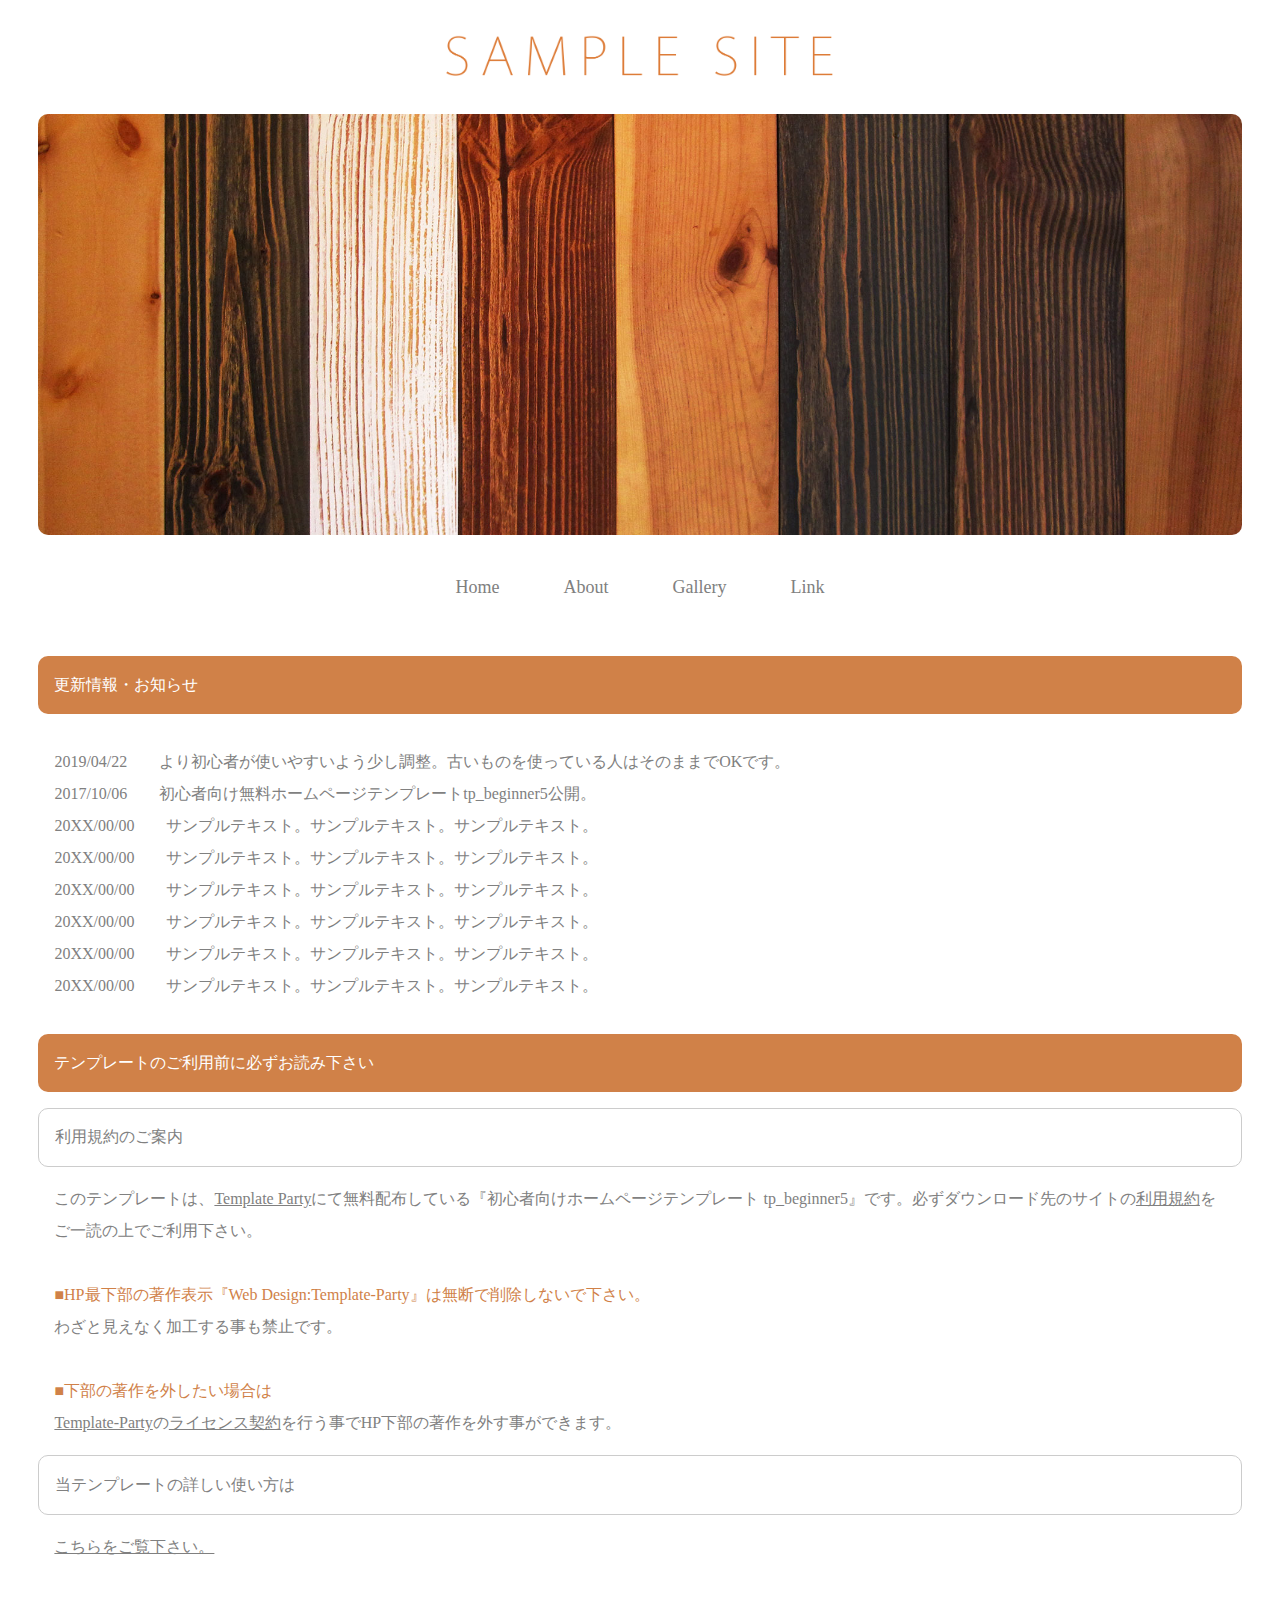
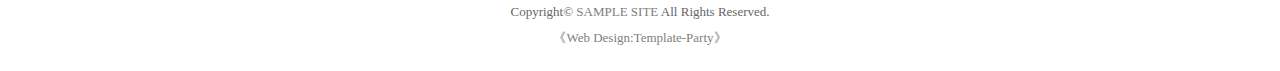
<file: index.html>
<!DOCTYPE html>
<html lang="ja">
<head>
  <meta charset="UTF-8">
  <meta name="viewport" content="width=device-width, initial-scale=1.0">
  <link rel="stylesheet" href="style.css">
  <link rel="stylesheet" href="responsive.css">
  <title>TEST1</title>
</head>
<body>
<div class="container">
 <header>
   <img class="logoimg" src="images/logo.png" alt="logo">
   <img class="mainimg" src="images/mainimg.jpg" alt="main">
 </header>

 <nav>
 <ul>
  <li><a href="#">Home</a></li>
  <li><a href="about.html" target="_blank">About</a></li>
  <li><a href="gallery.html" target="_blank">Gallery</a></li>
  <li><a href="link.html" target="_blank">Link</a></li>
 </ul>
</nav>

<section>
  <h2 class="s-title"> 更新情報・お知らせ</h2>
  <div class="s-contents">
    <dl>
      <dt>2019/04/22</dt>
      <dd>より初心者が使いやすいよう少し調整。古いものを使っている人はそのままでOKです。</dd>
    </dl>
    <dl>
      <dt>2017/10/06</dt>
      <dd>初心者向け無料ホームページテンプレートtp_beginner5公開。</dd>
    </dl>
    <dl>
      <dt>20XX/00/00</dt>
      <dd>サンプルテキスト。サンプルテキスト。サンプルテキスト。</dd>
    </dl>
    <dl>
      <dt>20XX/00/00</dt>
      <dd>サンプルテキスト。サンプルテキスト。サンプルテキスト。</dd>
    </dl>
    <dl>
      <dt>20XX/00/00</dt>
      <dd>サンプルテキスト。サンプルテキスト。サンプルテキスト。</dd>
    </dl>
    <dl>
      <dt>20XX/00/00</dt>
      <dd>サンプルテキスト。サンプルテキスト。サンプルテキスト。</dd>
    </dl>
    <dl>
      <dt>20XX/00/00</dt>
      <dd>サンプルテキスト。サンプルテキスト。サンプルテキスト。</dd>
    </dl>
    <dl>
      <dt>20XX/00/00</dt>
      <dd>サンプルテキスト。サンプルテキスト。サンプルテキスト。</dd>
    </dl></div>
</section>

<section>
  <h2 class="s-title">テンプレートのご利用前に必ずお読み下さい</h2>
  <h3 class="s-subtitle">利用規約のご案内</h3>
  <div class="s-contents">
  <p>このテンプレートは、<a href="#">Template Party</a>にて無料配布している『初心者向けホームページテンプレート tp_beginner5』です。必ずダウンロード先のサイトの<a href="#">利用規約</a>をご一読の上でご利用下さい。</p><br>
  <p> <span class="s-id">■HP最下部の著作表示『Web Design:Template-Party』は無断で削除しないで下さい。</span></p>
    <p>わざと見えなく加工する事も禁止です。</p><br>
    <p><span class="s-id"> ■下部の著作を外したい場合は</span></p>
    <p><a href="#">Template-Party</a>の<a href="#">ライセンス契約</a>を行う事でHP下部の著作を外す事ができます。</p>

  </div>

  <h3 class="s-subtitle">当テンプレートの詳しい使い方は</h3>
  <div class="s-contents">
  <p><a href="#">こちらをご覧下さい。</a></p>
</div>
</section>

<footer>
  Copyright&copy; <a href="#">SAMPLE SITE</a> All Rights Reserved. <br>
  《<a href="#">Web Design:Template-Party</a>》
</footer>

</div>
</body>
</html>
</file>
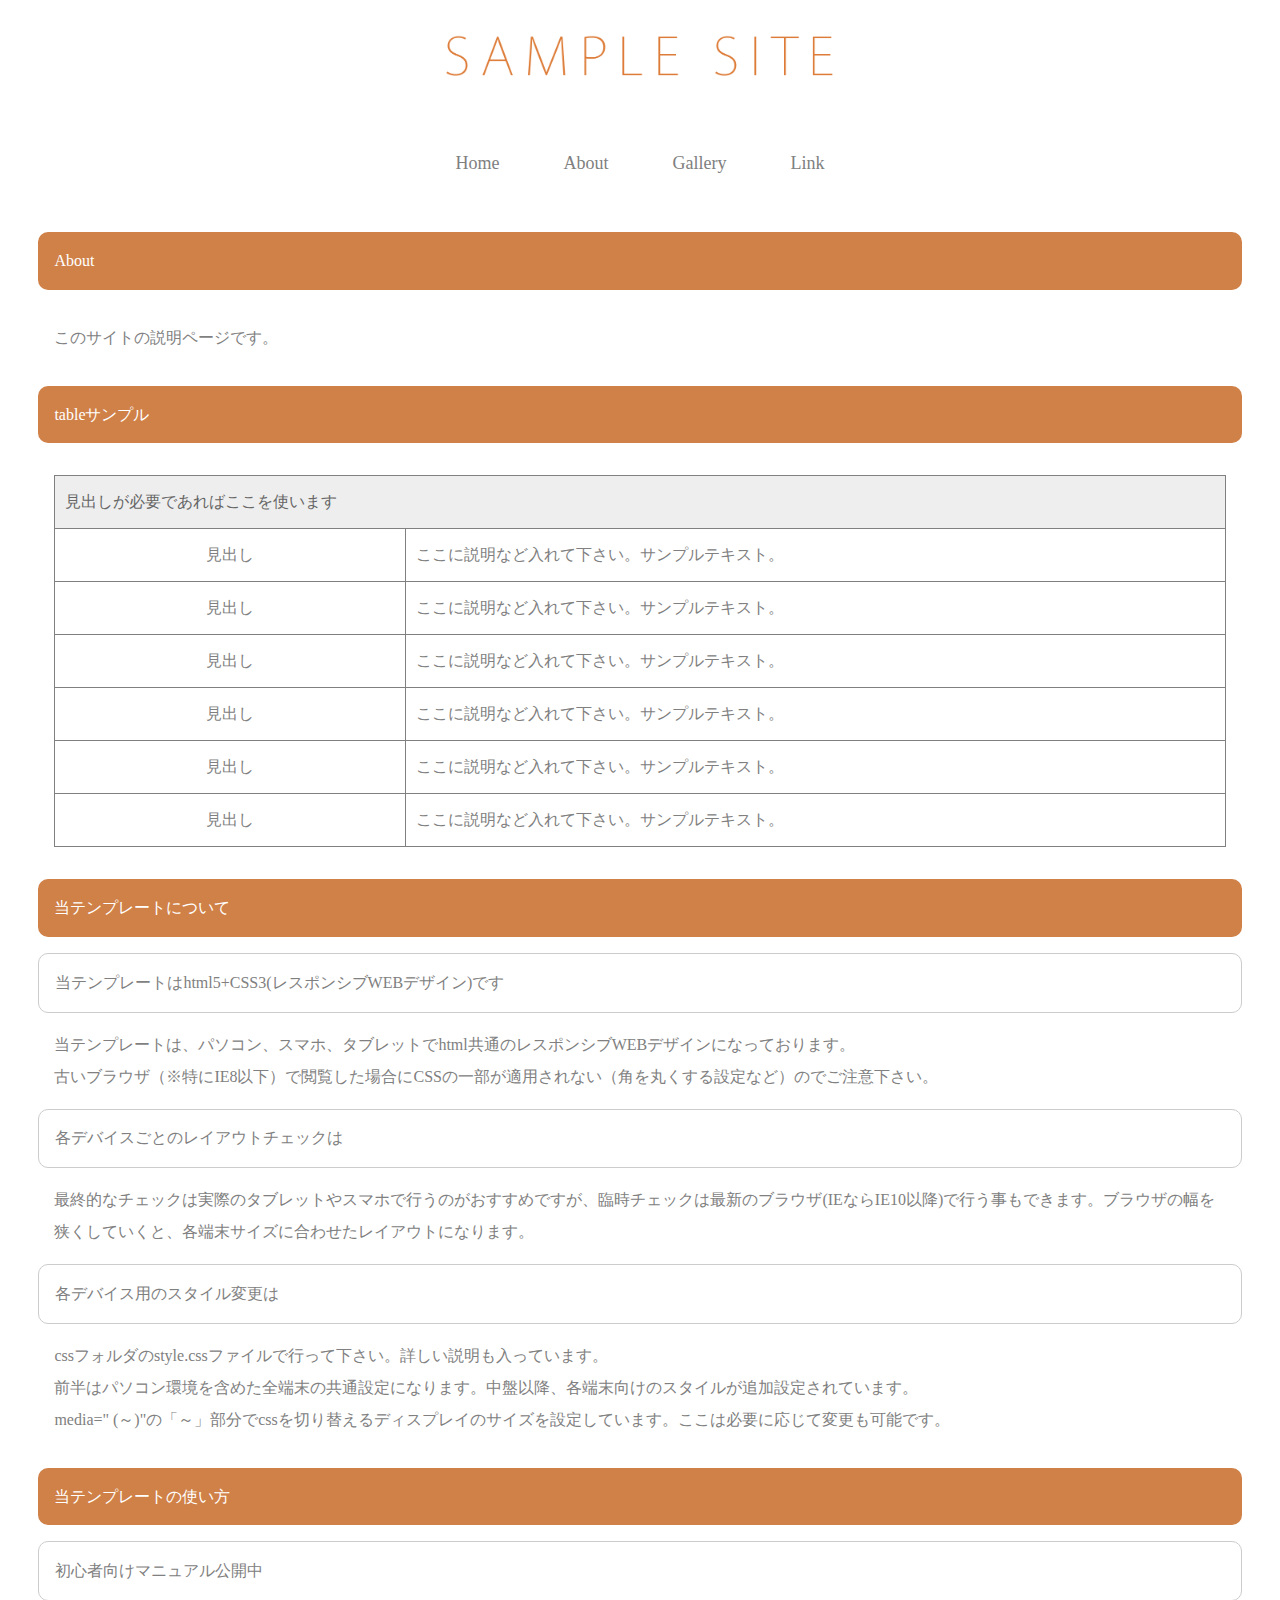
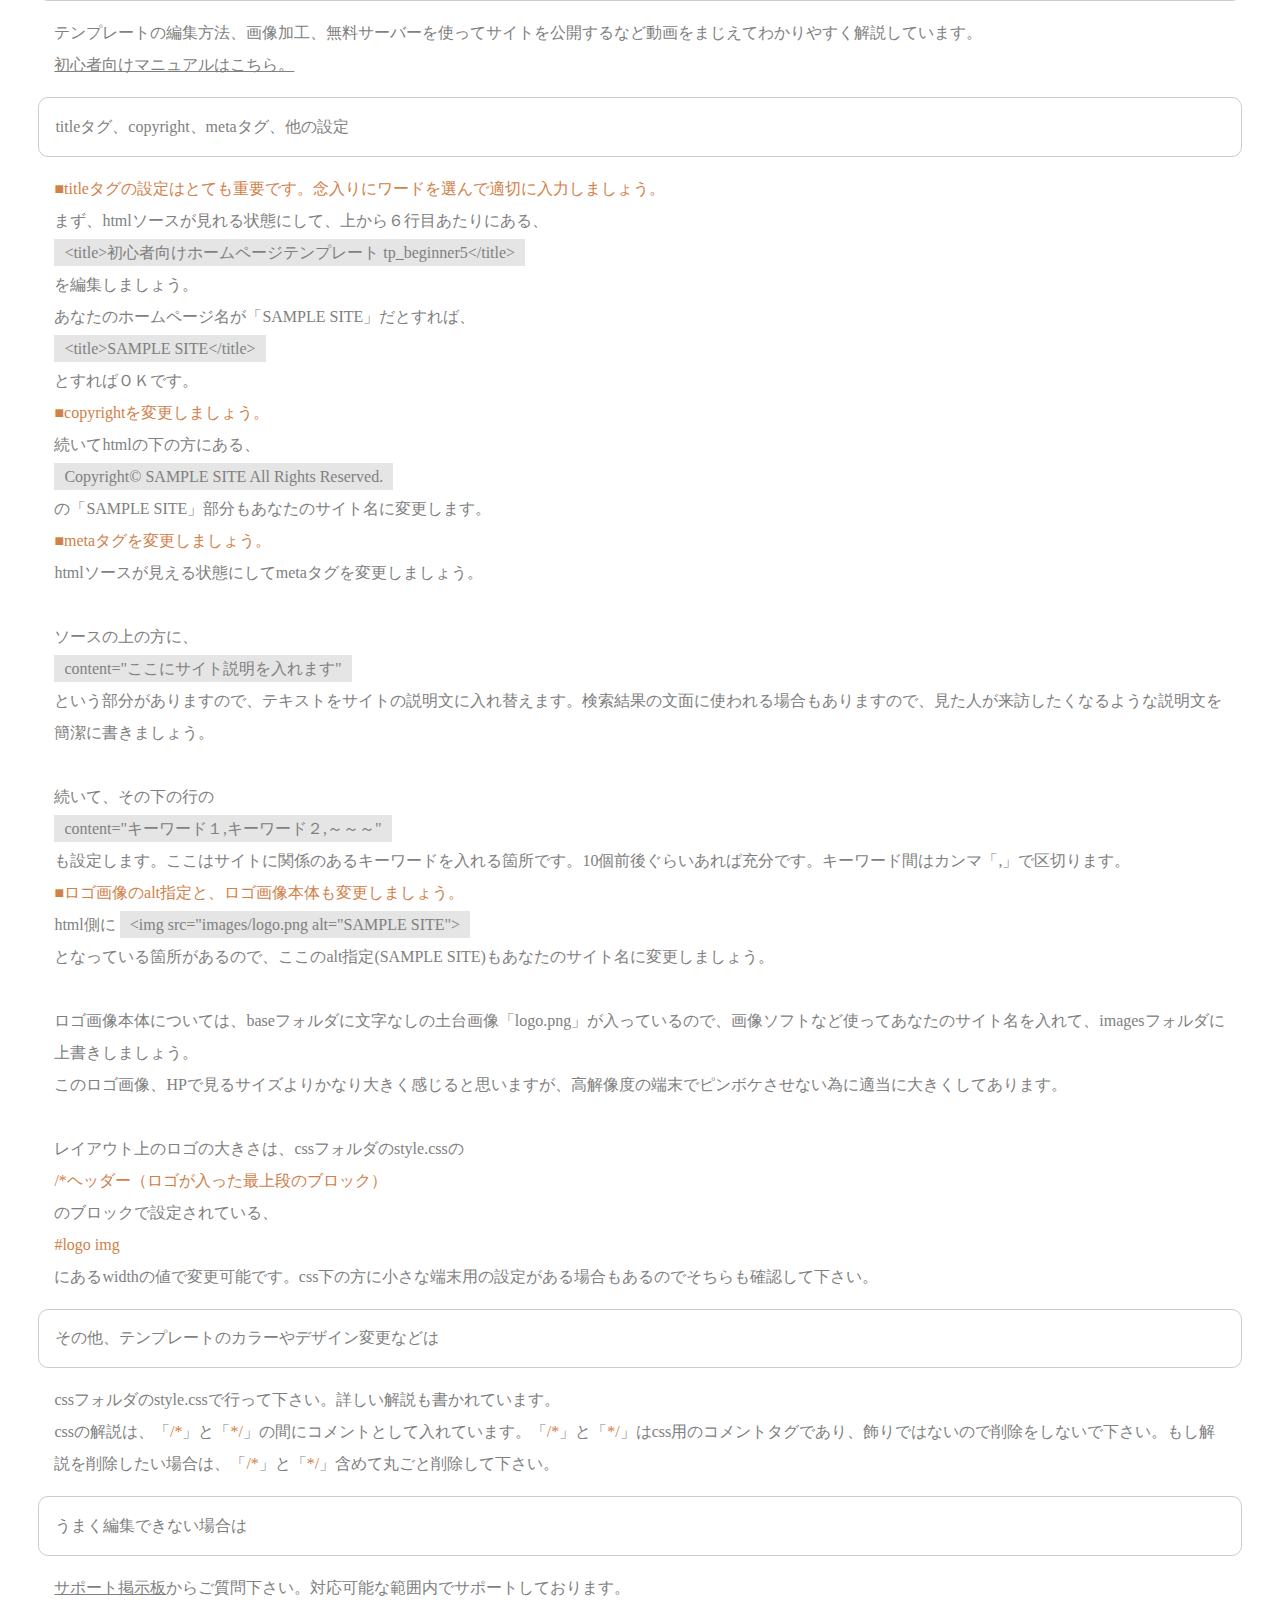
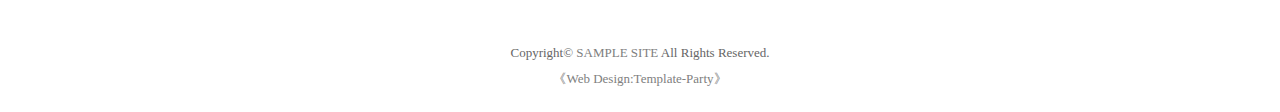
<file: about.html>
<!DOCTYPE html>
<html lang="ja">
<head>
  <meta charset="UTF-8">
  <meta name="viewport" content="width=device-width, initial-scale=1.0">
  <link rel="stylesheet" href="style.css">
  <link rel="stylesheet" href="responsive.css">
  <title>TEST1</title>
</head>
<body>
<div class="container">
 <header>
   <img class="logoimg" src="images/logo.png" alt="logo">
 </header>

 <nav>
 <ul>
  <li><a href="index.html" target="_blank">Home</a></li>
  <li><a href="#">About</a></li>
  <li><a href="gallery.html" target="_blank">Gallery</a></li>
  <li><a href="link.html" target="_blank">Link</a></li>
 </ul>
</nav>

<section>
  <h2 class="s-title">About</h2>
  <div class="s-contents">
    <p>このサイトの説明ページです。</p>
  </div>
</section>

<section>
  <h2 class="s-title">tableサンプル</h2>
  <div class="s-contents">
  <table>
    <tr>
    <th colspan="2">見出しが必要であればここを使います</th>
    </tr>
    <tr>
     <td class="index">見出し</td>
     <td>ここに説明など入れて下さい。サンプルテキスト。</td>
    </tr>
    <tr>
     <td class="index">見出し</td>
     <td>ここに説明など入れて下さい。サンプルテキスト。</td>
    </tr>
    <tr>
     <td class="index">見出し</td>
     <td>ここに説明など入れて下さい。サンプルテキスト。</td>
    </tr>       <tr>
     <td class="index">見出し</td>
     <td>ここに説明など入れて下さい。サンプルテキスト。</td>
    </tr>       <tr>
     <td class="index">見出し</td>
     <td>ここに説明など入れて下さい。サンプルテキスト。</td>
    </tr>       <tr>
     <td class="index">見出し</td>
     <td>ここに説明など入れて下さい。サンプルテキスト。</td>
    </tr>
  </table>
</div>
</section>

<section>
  <h2 class="s-title">当テンプレートについて</h2>
  <h3 class="s-subtitle">当テンプレートはhtml5+CSS3(レスポンシブWEBデザイン)です</h3>
   <div class="s-contents">
    <p>当テンプレートは、パソコン、スマホ、タブレットでhtml共通のレスポンシブWEBデザインになっております。
      <br>
    古いブラウザ（※特にIE8以下）で閲覧した場合にCSSの一部が適用されない（角を丸くする設定など）のでご注意下さい。</p>
   </div>
  <h3 class="s-subtitle">各デバイスごとのレイアウトチェックは</h3>
   <div class="s-contents">
    <p>最終的なチェックは実際のタブレットやスマホで行うのがおすすめですが、臨時チェックは最新のブラウザ(IEならIE10以降)で行う事もできます。ブラウザの幅を狭くしていくと、各端末サイズに合わせたレイアウトになります。</p>
  </div>
   
  <h3 class="s-subtitle">各デバイス用のスタイル変更は</h3>
 <div class="s-contents">
  <p>cssフォルダのstyle.cssファイルで行って下さい。詳しい説明も入っています。<br>
    前半はパソコン環境を含めた全端末の共通設定になります。中盤以降、各端末向けのスタイルが追加設定されています。<br>
     media=" (～)"の「～」部分でcssを切り替えるディスプレイのサイズを設定しています。ここは必要に応じて変更も可能です。</p>
 </div>
</section>

<section>
  <h2 class="s-title">当テンプレートの使い方</h2>
  <h3 class="s-subtitle">初心者向けマニュアル公開中 </h3>
<div class="s-contents">
  <p>テンプレートの編集方法、画像加工、無料サーバーを使ってサイトを公開するなど動画をまじえてわかりやすく解説しています。<br>
    <a href="#">初心者向けマニュアルはこちら。</a></p>
</div>
  <h3 class="s-subtitle">titleタグ、copyright、metaタグ、他の設定</h3>
  <div class="s-contents">
    <p class="s-id">■titleタグの設定はとても重要です。念入りにワードを選んで適切に入力しましょう。</p>
    <p>まず、htmlソースが見れる状態にして、上から６行目あたりにある、
      <br>
      <span class="s-color">&lt;title&gt;初心者向けホームページテンプレート tp_beginner5&lt;/title&gt;</span><br>
      を編集しましょう。
      <br>
    あなたのホームページ名が「SAMPLE SITE」だとすれば、
      <br>
    <span class="s-color">&lt;title&gt;SAMPLE SITE&lt;/title&gt;</span><br>
    とすればＯＫです。</p>

    <p class="s-id">■copyrightを変更しましょう。</p>
    <p>続いてhtmlの下の方にある、<br>
    <span class="s-color">Copyright© SAMPLE SITE All Rights Reserved.</span><br>
    の「SAMPLE SITE」部分もあなたのサイト名に変更します。</p>
    
    <p class="s-id">■metaタグを変更しましょう。</p>
    <p>htmlソースが見える状態にしてmetaタグを変更しましょう。
      <br><br>
      ソースの上の方に、<br>
      <span class="s-color">content="ここにサイト説明を入れます"</span><br>
      という部分がありますので、テキストをサイトの説明文に入れ替えます。検索結果の文面に使われる場合もありますので、見た人が来訪したくなるような説明文を簡潔に書きましょう。
      <br><br>
      続いて、その下の行の
      <br>
      <span class="s-color">content="キーワード１,キーワード２,～～～"</span><br>
      も設定します。ここはサイトに関係のあるキーワードを入れる箇所です。10個前後ぐらいあれば充分です。キーワード間はカンマ「,」で区切ります。
      </p>

    <p class="s-id">■ロゴ画像のalt指定と、ロゴ画像本体も変更しましょう。</p>
    <p>html側に
      <span class="s-color">&lt;img src="images/logo.png alt="SAMPLE SITE"&gt;</span><br>
      となっている箇所があるので、ここのalt指定(SAMPLE SITE)もあなたのサイト名に変更しましょう。
      <br><br>
      ロゴ画像本体については、baseフォルダに文字なしの土台画像「logo.png」が入っているので、画像ソフトなど使ってあなたのサイト名を入れて、imagesフォルダに上書きしましょう。<br>
      このロゴ画像、HPで見るサイズよりかなり大きく感じると思いますが、高解像度の端末でピンボケさせない為に適当に大きくしてあります。
      <br><br>
      レイアウト上のロゴの大きさは、cssフォルダのstyle.cssの<br>
      <span class="s-id">/*ヘッダー（ロゴが入った最上段のブロック）</span><br>
      のブロックで設定されている、
      <br>
      <span class="s-id">#logo img</span><br>
      にあるwidthの値で変更可能です。css下の方に小さな端末用の設定がある場合もあるのでそちらも確認して下さい。</p>

  </div>
  <h3 class="s-subtitle">その他、テンプレートのカラーやデザイン変更などは</h3>
  <div class="s-contents">
    <p>
      cssフォルダのstyle.cssで行って下さい。詳しい解説も書かれています。
      <br>
      cssの解説は、「<span class="s-id">/*</span>」と「<span class="s-id">*/</span>」の間にコメントとして入れています。「<span class="s-id">/*</span>」と「<span class="s-id">*/</span>」はcss用のコメントタグであり、飾りではないので削除をしないで下さい。もし解説を削除したい場合は、「<span class="s-id">/*</span>」と「<span class="s-id">*/</span>」含めて丸ごと削除して下さい。
     </p>
  </div>
  <h3 class="s-subtitle">うまく編集できない場合は</h3>
<div class="s-contents">
  <p><a href="https://template-party.com/bbs/">サポート掲示板</a>からご質問下さい。対応可能な範囲内でサポートしております。</p>
</div>


</section>


<footer>
  Copyright&copy; <a href="#">SAMPLE SITE</a> All Rights Reserved. <br>
  《<a href="#">Web Design:Template-Party</a>》
</footer>

</div>
</body>
</html>
</file>
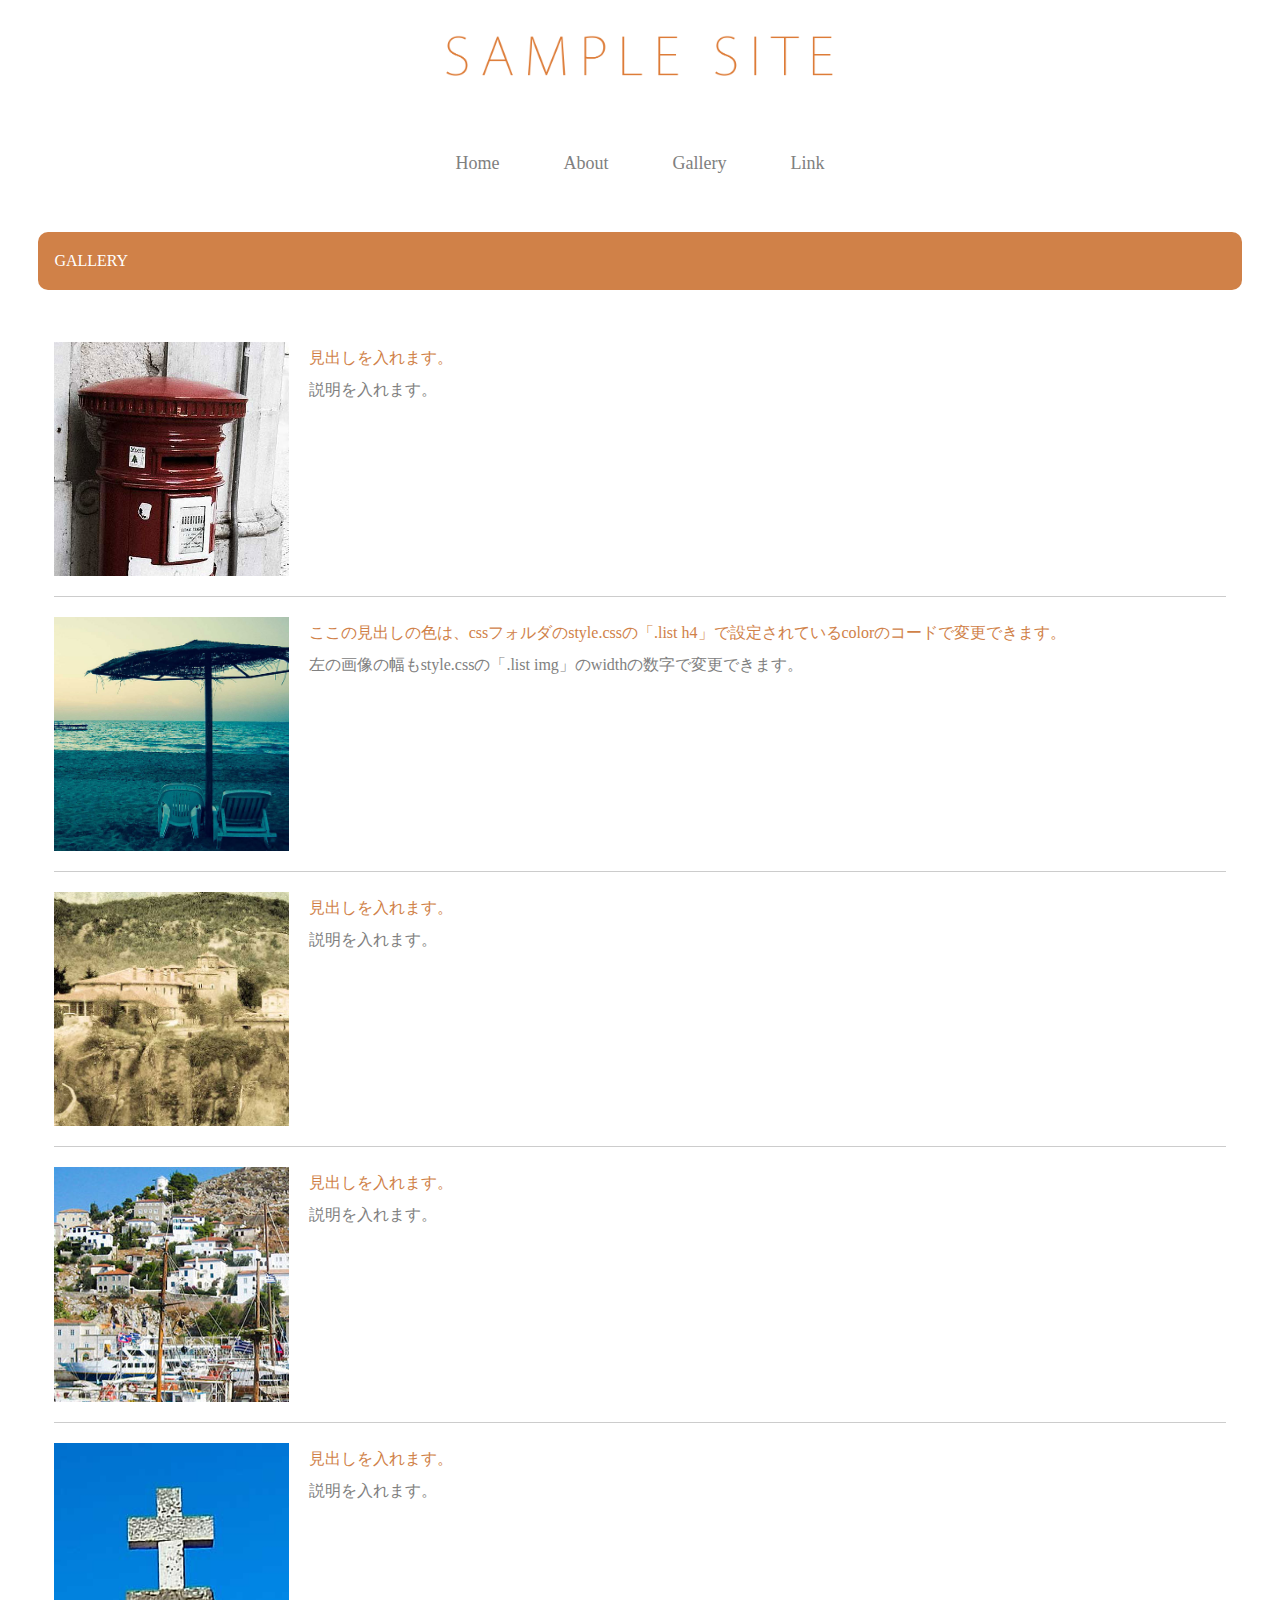
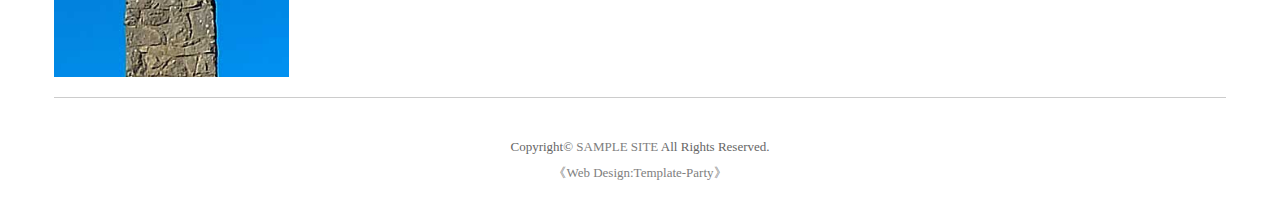
<file: gallery.html>
<!DOCTYPE html>
<html lang="ja">
<head>
  <meta charset="UTF-8">
  <meta name="viewport" content="width=device-width, initial-scale=1.0">
  <link rel="stylesheet" href="style.css">
  <link rel="stylesheet" href="responsive.css">
  <title>TEST1</title>
</head>
<body>
<div class="container">
 <header>
   <img class="logoimg" src="images/logo.png" alt="logo">
 </header>

 <nav>
 <ul>
  <li><a href="index.html" target="_blank">Home</a></li>
  <li><a href="about.html" target="_blank">About</a></li>
  <li><a href="#" >Gallery</a></li>
  <li><a href="link.html" target="_blank">Link</a></li>
 </ul>
</nav>

<section>
  <h2 class="s-title">GALLERY</h2>
 <div class="s-contents">

 <div class="list">
   <img src="images/sample1.jpg" alt="">

   <h4 class="s-id">見出しを入れます。</h4>
    <p>説明を入れます。</p>
 </div>
 <div class="list">
   <img src="images/sample2.jpg" alt="">
   <h4 class="s-id">ここの見出しの色は、cssフォルダのstyle.cssの「.list h4」で設定されているcolorのコードで変更できます。</h4>
    <p>左の画像の幅もstyle.cssの「.list img」のwidthの数字で変更できます。</p>
 </div>
 <div class="list">
   <img src="images/sample3.jpg" alt="">

   <h4 class="s-id">見出しを入れます。</h4>
    <p>説明を入れます。</p>
 </div>
  <div class="list">
     <img src="images/sample4.jpg" alt="">

     <h4 class="s-id">見出しを入れます。</h4>
      <p>説明を入れます。</p>
  </div>
  <div class="list">
    <img src="images/sample5.jpg" alt="">
    <h4 class="s-id">見出しを入れます。</h4>
     <p>説明を入れます。</p>
 </div>
</div>

</section>



<footer>
  Copyright&copy; <a href="#">SAMPLE SITE</a> All Rights Reserved. <br>
  《<a href="#">Web Design:Template-Party</a>》
</footer>

</div>
</body>
</html>
</file>
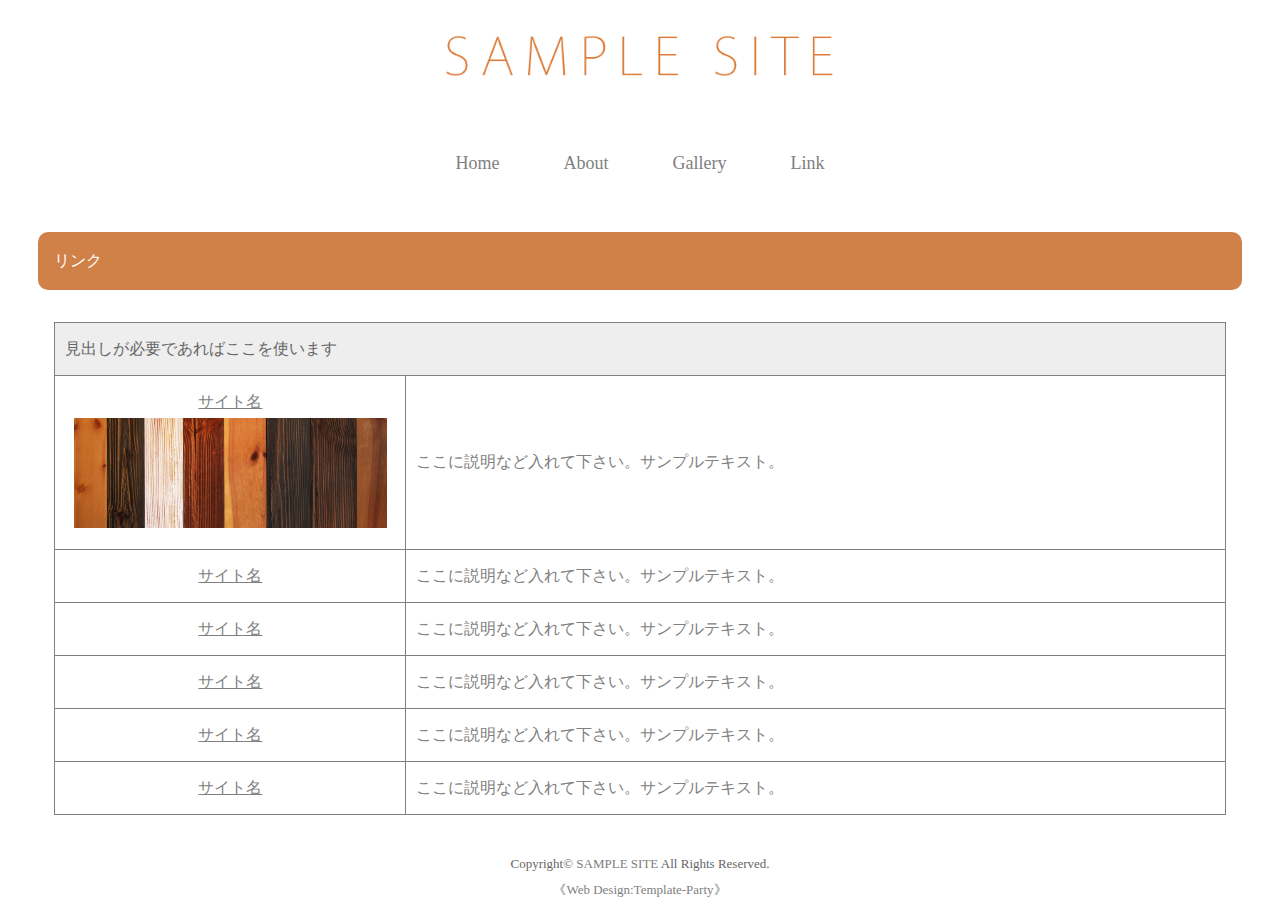
<file: link.html>
<!DOCTYPE html>
<html lang="ja">
<head>
  <meta charset="UTF-8">
  <meta name="viewport" content="width=device-width, initial-scale=1.0">
  <link rel="stylesheet" href="style.css">
  <link rel="stylesheet" href="responsive.css">
  <title>TEST1</title>
</head>
<body>
<div class="container">
 <header>
   <img class="logoimg" src="images/logo.png" alt="logo">
 </header>

 <nav>
 <ul>
  <li><a href="index.html" target="_blank">Home</a></li>
  <li><a href="about.html" target="_blank">About</a></li>
  <li><a href="gallery.html" target="_blank">Gallery</a></li>
  <li><a href="#" >Link</a></li>
 </ul>
</nav>

<section>
  <h2 class="s-title">リンク</h2>
  <div class="s-contents">
  <table >
    <tr>
    <th colspan="2">見出しが必要であればここを使います</th>
    </tr>
    <tr>
     <td class="index"><a href="#">サイト名</a><br>
       <img class="t-mainimg" src="images/mainimg.jpg" ></td>
     <td>ここに説明など入れて下さい。サンプルテキスト。</td>
    </tr>
    <tr>
     <td class="index"><a href="#">サイト名</a></td>        
     <td>ここに説明など入れて下さい。サンプルテキスト。</td>
    </tr>
    <tr>
     <td class="index"><a href="#">サイト名</a></td>
     <td>ここに説明など入れて下さい。サンプルテキスト。</td>
    </tr>       
    <tr>
     <td class="index"><a href="#">サイト名</a></td>
     <td>ここに説明など入れて下さい。サンプルテキスト。</td>
    </tr>       
    <tr>
     <td class="index"><a href="#">サイト名</a></td>       
     <td>ここに説明など入れて下さい。サンプルテキスト。</td>
    </tr>       
    <tr>
     <td class="index"><a href="#">サイト名</a></td>
     <td>ここに説明など入れて下さい。サンプルテキスト。</td>
    </tr>
  </table>
</div>
</section>



<footer>
  Copyright&copy; <a href="#">SAMPLE SITE</a> All Rights Reserved. <br>
  《<a href="#">Web Design:Template-Party</a>》
</footer>

</div>
</body>
</html>
</file>
<file: style.css>
html, body, div, span, object, iframe,
h1, h2, h3, h4, h5, h6, p, blockquote, pre,
abbr, address, cite, code,
del, dfn, em, img, ins, kbd, q, samp,
small, strong, sub, sup, var,
b, i,
dl, dt, dd, ol, ul, li,
fieldset, form, label, legend,
table, caption, tbody, tfoot, thead, tr, th, td,
article, aside, canvas, details, figcaption, figure,
footer, header, hgroup, menu, nav, section, summary,
time, mark, audio, video {
    margin:0;
    padding:0;
    border:0;
    outline:0;
    font-size:100%;
    vertical-align:baseline;
    background:transparent;
}

body {
    line-height:1;
}

article,aside,details,figcaption,figure,
footer,header,hgroup,menu,nav,section {
    display:block;
}

nav ul {
    list-style:none;
}

blockquote, q {
    quotes:none;
}

blockquote:before, blockquote:after,
q:before, q:after {
    content:'';
    content:none;
}

a {
    margin:0;
    padding:0;
    font-size:100%;
    vertical-align:baseline;
    background:transparent;
    color: gray;
}

a:hover{
  color:rgb(208,129,72) ;
  transition:0.3s;
}

/* change colours to suit your needs */
ins {
    background-color:#ff9;
    color:#000;
    text-decoration:none;
}

/* change colours to suit your needs */
mark {
    background-color:#ff9;
    color:#000;
    font-style:italic;
    font-weight:bold;
}

del {
    text-decoration: line-through;
}

abbr[title], dfn[title] {
    border-bottom:1px dotted;
    cursor:help;
}

table {
    border-collapse:collapse;
    border-spacing:0;
}

/* change border colour to suit your needs */
hr {
    display:block;
    height:1px;
    border:0;  
    border-top:1px solid #cccccc;
    margin:1em 0;
    padding:0;
}

input, select {
    vertical-align:middle;
}
li{
  list-style: none;
}
*{
  box-sizing: border-box;
}

/* ================================ */

.container{
  margin: 0 3%;    
  text-align: center;
  color: #666666;;
}

.logoimg{
  width: 400px;
  margin: 35px;
}

.mainimg{
  width: 100%;
  border-radius: 10px;
}

nav li{
  font-size: 18px;
  display: inline-block;
  margin: 20px 0;
}

nav li a{
  text-decoration: none;
  padding:20px 30px;
  display: block;
  border-bottom: 4px solid white;
}

nav li a:hover{
  border-bottom: 4px solid;
}

section{
  text-align: left;
  line-height: 2em;
  color:gray;
}
.s-title, .s-subtitle {
  border-radius: 10px;
  padding: 0.8em 1em;
  font-weight: normal;
}

.s-title{
  background-color: rgb(208,129,72);
  color:white;  
  margin:1em 0;
}
.s-subtitle{
  border:1px solid #ccc;
}
.s-contents{
  padding: 1em;
}

dt{
  float: left;
}

dd{
  display: flex;
  padding-left: 2em;
}

.s-id{
  color: rgb(208,129,72);
  font-weight: normal;
}
.s-color{
  background: #E5E5E5;
  padding: 5px 10px;
}

/*-------- abou / link table --------*/
table{
  width: 100%;
}

table td, th{
  border-collapse: collapse;
  border:1px solid gray;
  padding: 10px;
  font-weight: normal;
  vertical-align: middle;
  }

table th{
  color:#666666;
  background-color:#EEEEEE ;
}

.index{
  text-align: center;
  width: 30%;
}

.t-mainimg{
  width: 95%;
}
/*------------------------------*/
/*-------- gallery list --------*/
.list img{
  width: 20%;
  float: left;
  margin-right:20px;
}

.list{
  border-bottom: 1px solid #ccc;
  overflow: hidden;
  padding :20px 0;
}
/*------------------------------*/



footer{
  line-height: 2em;
  font-size: 13px;
  margin: 20px 0;
}

footer a{
  text-decoration: none;
}
</file>
<file: responsive.css>
@media all and (max-width: 580px){
  
 .logoimg{
    width:80%;
  }

nav ul{
  margin-top: 20px;
}
  nav li{
  display: inline;
  }

  nav li a{
    padding:10px;
    width: 100px;
    margin: auto;
  }
.s-title, .s-subtitle {
    padding: 0.3em 1em;
    font-size: 13px;
    font-weight: normal;
  }

  .s-contents{
    font-size: 12px;
    line-height: 1.5em;
  }
 footer{
   font-size: 10px;
 }

}
</file>
